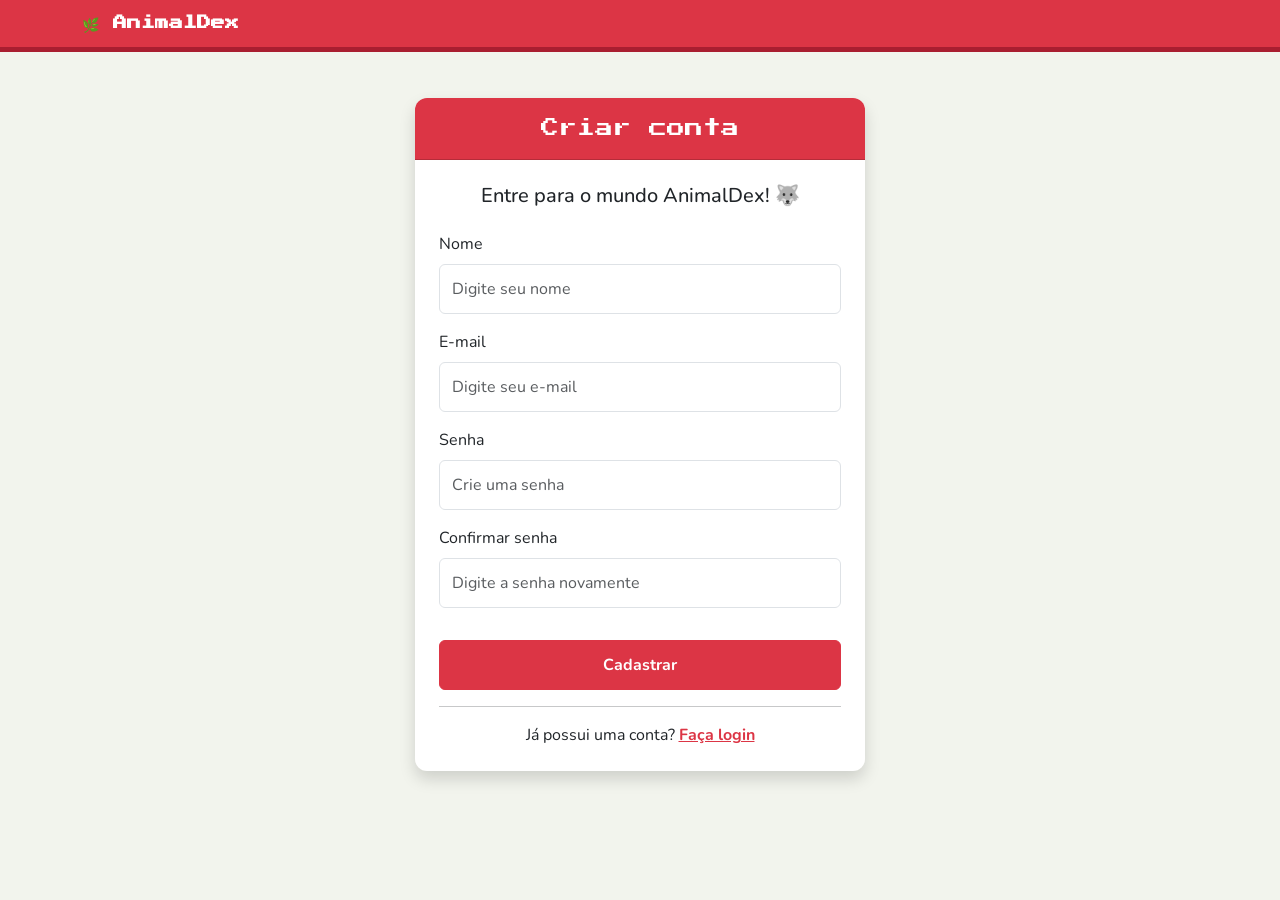
<file: cadastro.html>
<!DOCTYPE html>
<html lang="pt-BR">

<head>
    <meta charset="UTF-8">
    <meta name="viewport" content="width=device-width, initial-scale=1.0">

    <title>Cadastro | AnimalDex</title>

    <link href="https://cdn.jsdelivr.net/npm/bootstrap@5.3.8/dist/css/bootstrap.min.css" rel="stylesheet">

    <link rel="preconnect" href="https://fonts.googleapis.com">
    <link rel="preconnect" href="https://fonts.gstatic.com" crossorigin>

    <link href="https://fonts.googleapis.com/css2?family=Press+Start+2P&family=Nunito:wght@400;600;700;800;900&display=swap" rel="stylesheet">

    <link rel="stylesheet" href="style.css">

</head>

<body>

    <!-- Navegação -->
    <nav class="navbar navbar-dark bg-danger">

        <div class="container">

            <a class="navbar-brand fw-bold" href="index.html"> 🌿 AnimalDex </a>

        </div>

    </nav>

    <div class="container d-flex justify-content-center align-items-center cadastro-container">

        <div class="card shadow cadastro-card">

            <div class="card-header bg-danger text-white text-center">

                <h3 class="mb-0">Criar conta</h3>

            </div>

            <div class="card-body p-4">

                <h5 class="text-center mb-4"> Entre para o mundo AnimalDex! 🐺 </h5>

                <form id="formCadastro">

                    <!-- Nome -->
                    <div class="mb-3">

                        <label for="nome" class="form-label">Nome</label>
                        <input type="text" class="form-control" id="nome" placeholder="Digite seu nome" required >

                    </div>


                    <!-- Email -->
                    <div class="mb-3">

                        <label for="email" class="form-label">E-mail</label>
                        <input type="email" class="form-control" id="email" placeholder="Digite seu e-mail" required >

                    </div>


                    <!-- Senha -->
                    <div class="mb-3">

                        <label for="senha" class="form-label">Senha</label>
                        <input type="password" class="form-control" id="senha" placeholder="Crie uma senha" required >

                    </div>


                    <!-- Confirmar senha -->
                    <div class="mb-3">

                        <label for="confirmarSenha" class="form-label"> Confirmar senha </label>

                        <input type="password" class="form-control" id="confirmarSenha" placeholder="Digite a senha novamente" required>

                    </div>


                    <!-- Mensagem -->
                    <div id="mensagem"></div>


                    <!-- Botão -->
                    <button type="submit" class="btn btn-danger w-100 mt-3">
                        Cadastrar
                    </button>

                </form>


                <hr>

                <p class="text-center mb-0">

                    Já possui uma conta?

                    <a href="login.html" class="text-danger fw-bold"> Faça login </a>

                </p>

            </div>

        </div>

    </div>


    <script src="script.js"></script>

</body>

</html>
</file>
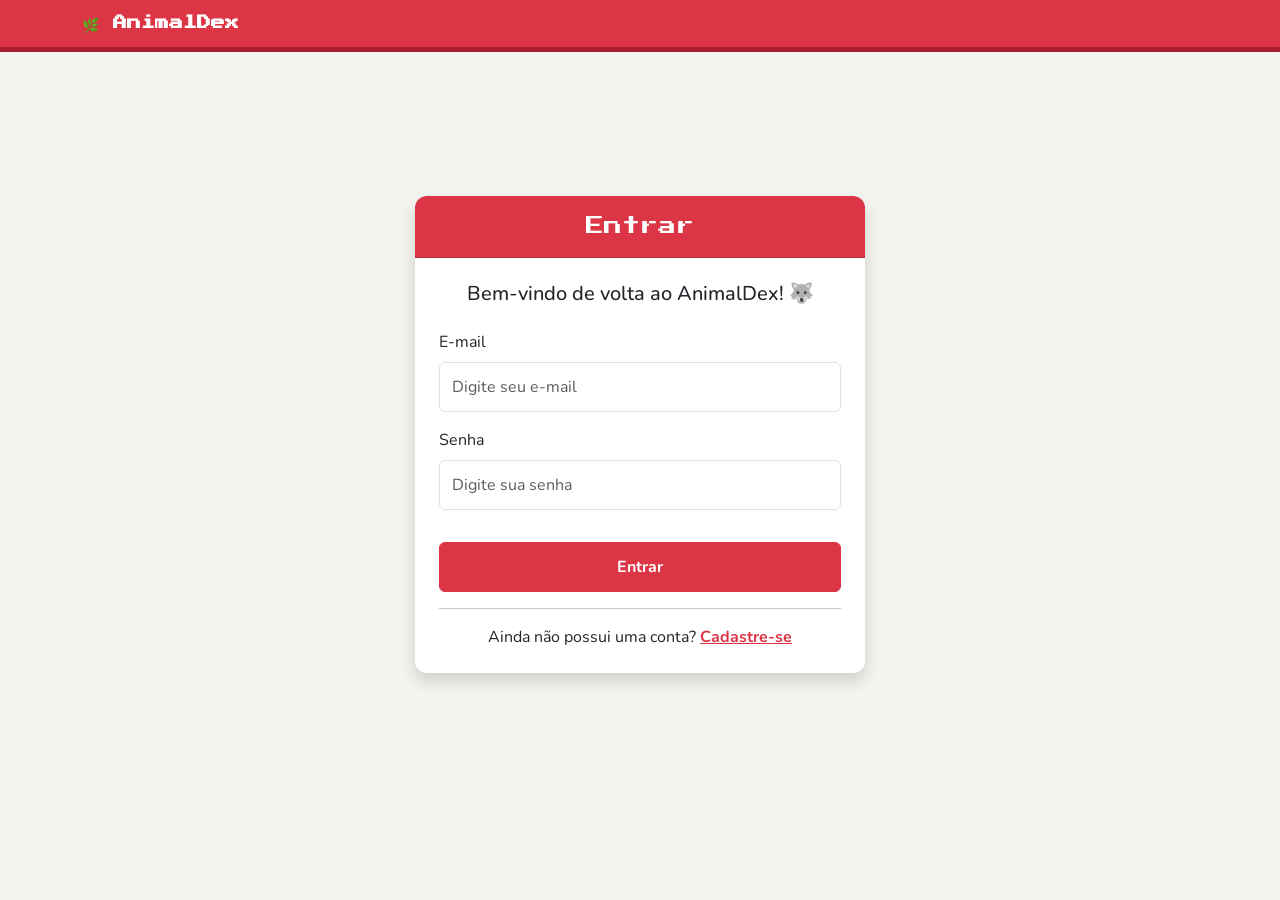
<file: login.html>
<!DOCTYPE html>
<html lang="pt-BR">

<head>
    <meta charset="UTF-8">
    <meta name="viewport" content="width=device-width, initial-scale=1.0">

    <title>Login | AnimalDex</title>

    <link href="https://cdn.jsdelivr.net/npm/bootstrap@5.3.8/dist/css/bootstrap.min.css" rel="stylesheet">

    <link rel="preconnect" href="https://fonts.googleapis.com">
    <link rel="preconnect" href="https://fonts.gstatic.com" crossorigin>

    <link href="https://fonts.googleapis.com/css2?family=Press+Start+2P&family=Nunito:wght@400;600;700;800;900&display=swap" rel="stylesheet">

    <link rel="stylesheet" href="style.css">

</head>

<body>

    <nav class="navbar navbar-dark bg-danger">

        <div class="container">

            <a class="navbar-brand fw-bold" href="index.html">
                🌿 AnimalDex
            </a>

        </div>

    </nav>

    <div class="container d-flex justify-content-center align-items-center cadastro-container">

        <div class="card shadow cadastro-card">

            <div class="card-header bg-danger text-white text-center">

                <h3 class="mb-0">Entrar</h3>

            </div>

            <div class="card-body p-4">

                <h5 class="text-center mb-4"> Bem-vindo de volta ao AnimalDex! 🐺 </h5>

                <form id="formLogin">

                    <!-- Email -->
                    <div class="mb-3">

                        <label for="emailLogin" class="form-label">E-mail</label>
                        <input type="email" class="form-control" id="emailLogin" placeholder="Digite seu e-mail" required>

                    </div>

                    <!-- Senha -->
                    <div class="mb-3">

                        <label for="senhaLogin" class="form-label">Senha</label>
                        <input type="password" class="form-control" id="senhaLogin" placeholder="Digite sua senha" required>

                    </div>

                    <button type="submit" class="btn btn-danger w-100 mt-3"> Entrar </button>

                </form>

                <hr>

                <p class="text-center mb-0">

                    Ainda não possui uma conta?

                    <a href="cadastro.html" class="text-danger fw-bold">
                        Cadastre-se
                    </a>

                </p>

            </div>

        </div>

    </div>

    <script src="script.js"></script>

</body>

</html>
</file>
<file: style.css>
body {
    background-color: #f2f4ed;
    font-family: 'Nunito', sans-serif;
}

.navbar {
    border-bottom: 5px solid #a91e30;
}

.navbar-brand {
    font-family: 'Press Start 2P', cursive;
    font-size: 14px;
}

.card {
    border-radius: 15px;
    overflow: hidden;
    transition: 0.3s;
}

.card:hover {
    transform: translateY(-8px);
}

.card-img-top {
    height: 200px;
    object-fit: contain;
    background-color: #e5efe2;
    image-rendering: pixelated;
}

.btn-danger {
    background-color: #dc3545;
}

h2 {
    font-family: 'Press Start 2P', cursive;
    font-size: 18px;
    line-height: 1.8;
}

.card-title {
    font-family: 'Press Start 2P', cursive;
    font-size: 12px;
    line-height: 1.8;
}

.card-text {
    font-family: 'Nunito', sans-serif;
    font-weight: 700;
}

button {
    font-family: 'Nunito', sans-serif;
    font-weight: 800;
}

.cadastro-container {
min-height: 85vh;
}

.cadastro-card {
width: 100%;
max-width: 450px;
border: none;
border-radius: 12px;
overflow: hidden;
}

.cadastro-card .card-header {
padding: 20px;
}

.cadastro-card .card-header h3 {
font-family: 'Press Start 2P', cursive;
font-size: 18px;
}

.cadastro-card .form-control {
padding: 12px;
}

.cadastro-card .btn {
padding: 12px;
font-weight: bold;
}

btn-som {
      padding: 10px 16px;
      font-size: 14px;
      cursor: pointer;
    }
</file>
